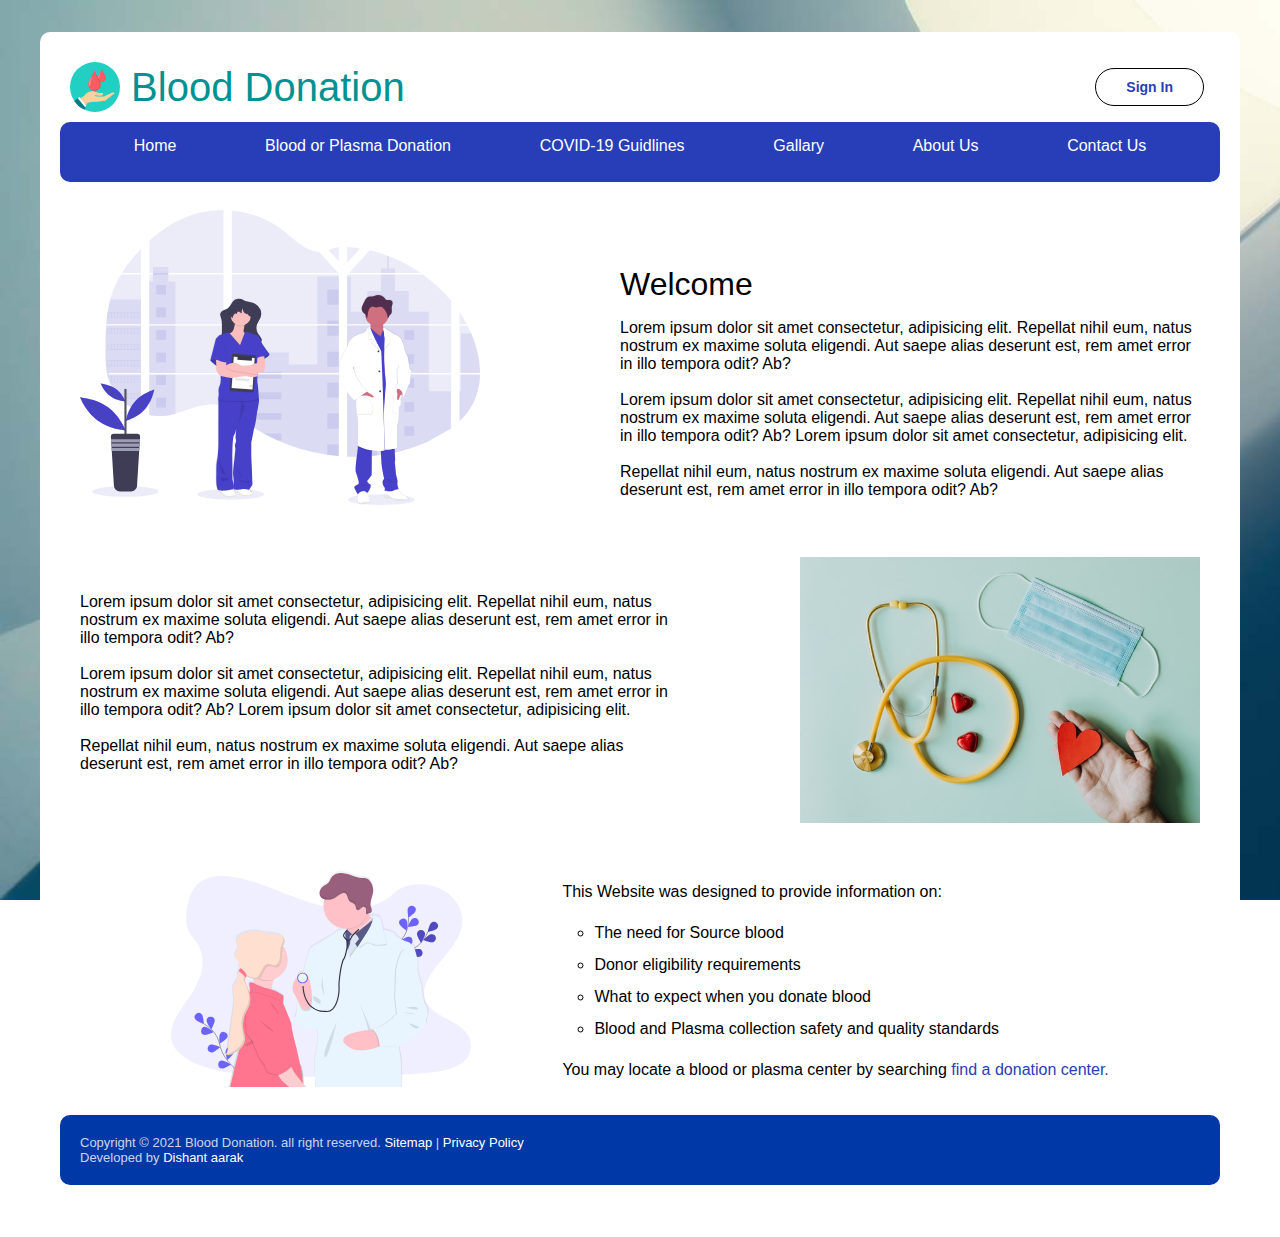
<file: index.html>
<!DOCTYPE html>
<html lang="en">

<head>
    <meta charset="UTF-8">
    <meta http-equiv="X-UA-Compatible" content="IE=edge">
    <meta name="viewport" content="width=device-width, initial-scale=1.0">
    <title>Home - Blood Donation</title>
    <link rel="stylesheet" href="./assits/css/header.css">
    <link rel="stylesheet" href="./assits/css/home.css">
    <link rel="stylesheet" href="./assits/css/footer.css">
</head>

<body>
    <div class="main-div">
        <!-- Header -->
        <Nav class="navbar">
            <div class="brand">
                <h2><img src="./assits/img/logo.svg" alt="" width="50px" height="50px"> &nbsp;Blood Donation</h2>
                <a href="Login.html" class="signIn">Sign In</a>
            </div>
            <div class="nav-links">
                <ul class="links">
                    <li class="link-item"><a href="index.html">Home</a></li>
                    <li class="link-item"><a href="#Blood or Plasma Donation">Blood or Plasma Donation</a></li>
                    <li class="link-item"><a href="#COVID-19 Guidlines">COVID-19 Guidlines</a></li>
                    <li class="link-item"><a href="gallery.html">Gallary</a></li>
                    <li class="link-item"><a href="#About Us">About Us</a></li>
                    <li class="link-item"><a href="#Contact Us">Contact Us</a></li>
                </ul>
            </div>
        </Nav>

        <!-- Home  -->

        <div class="home">
            <div class="home-1">
                <div class="home-img">
                    <img src="./assits/img/doctor-img.svg" alt="doctor-img" srcset="">
                </div>

                <div class="discrp">
                    <h1>Welcome</h1>
                    <p>
                        Lorem ipsum dolor sit amet consectetur, adipisicing elit. Repellat nihil eum, natus nostrum ex
                        maxime soluta eligendi. Aut saepe alias deserunt est, rem amet error in illo tempora odit? Ab?
                        <br>
                        <br>
                        Lorem ipsum dolor sit amet consectetur, adipisicing elit. Repellat nihil eum, natus nostrum ex
                        maxime soluta eligendi. Aut saepe alias deserunt est, rem amet error in illo tempora odit? Ab?
                        Lorem
                        ipsum dolor sit amet consectetur, adipisicing elit.<br><br> Repellat nihil eum, natus nostrum ex
                        maxime soluta eligendi. Aut saepe alias deserunt est, rem amet error in illo tempora odit? Ab?
                        <br><br>
                    </p>
                </div>
            </div>
            <div class="home-1">

                <p class="discrp-2">
                    Lorem ipsum dolor sit amet consectetur, adipisicing elit. Repellat nihil eum, natus nostrum ex
                    maxime soluta eligendi. Aut saepe alias deserunt est, rem amet error in illo tempora odit? Ab? <br>
                    <br>
                    Lorem ipsum dolor sit amet consectetur, adipisicing elit. Repellat nihil eum, natus nostrum ex
                    maxime soluta eligendi. Aut saepe alias deserunt est, rem amet error in illo tempora odit? Ab? Lorem
                    ipsum dolor sit amet consectetur, adipisicing elit.<br><br> Repellat nihil eum, natus nostrum ex
                    maxime soluta eligendi. Aut saepe alias deserunt est, rem amet error in illo tempora odit? Ab?
                    <br><br>
                </p>
                <div class="home-img">
                    <img src="./assits/img/img 1.jpg" alt="">
                </div>
            </div>
            <div class="home-1" style="justify-content: space-evenly;">
                <div class="home-img" style="width: 300px;">
                    <img src="./assits/img/doc.svg" alt="doctor-img" srcset="">
                </div>
                <div class="info">
                    <p>This Website was designed to provide information on:</p>
                    <ul class="info-links">
                        <li>The need for Source blood</li>
                        <li>Donor eligibility requirements</li>
                        <li>What to expect when you donate blood</li>
                        <li>Blood and Plasma collection safety and quality standards</li>
                    </ul>
                    <p>You may locate a blood or plasma center by searching <a class="u-links"
                            href="#find-donation-center">find
                            a donation center.</a></p>
                </div>
            </div>
        </div>

        <!-- Footer -->
        <footer class="footer">
            <div class="copyright">
                Copyright &copy; 2021 Blood Donation. all right reserved. <a href="#Sitemap">Sitemap</a> |<a
                    href="#privacy-policy"> Privacy Policy</a><br>
                Developed by <a href="#dishant"> Dishant aarak</a>
            </div>
        </footer>
    </div>
</body>

</html>
</file>
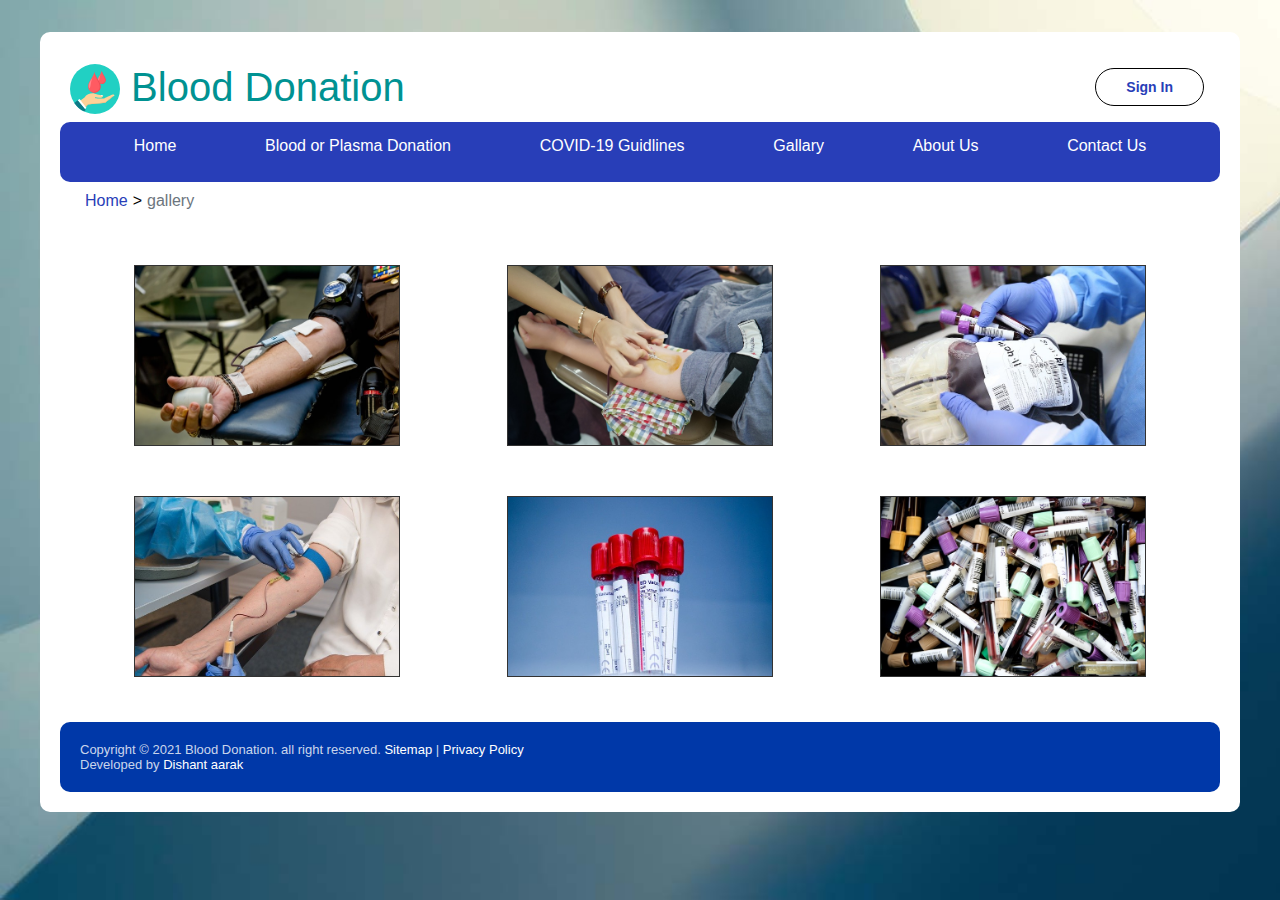
<file: gallery.html>
<!DOCTYPE html>
<html lang="en">

<head>
    <meta charset="UTF-8">
    <meta http-equiv="X-UA-Compatible" content="IE=edge">
    <meta name="viewport" content="width=device-width, initial-scale=1.0">
    <title>Gallery - Blood Donation</title>
    <link rel="stylesheet" href="./assits/css/header.css">
    <link rel="stylesheet" href="./assits/css/gallery.css">
    <link rel="stylesheet" href="./assits/css/footer.css">
</head>

<body>
    <div class="main-div">
        <!-- Header -->
        <Nav class="navbar">
            <div class="brand">
                <h2> <img src="./assits/img/logo.svg" alt="" width="50px" height="50px"> &nbsp;Blood Donation</h2>
                <a href="Login.html" class="signIn">Sign In</a>
            </div>
            <div class="nav-links">
                <ul class="links">
                    <li class="link-item"><a href="index.html">Home</a></li>
                    <li class="link-item"><a href="#Blood or Plasma Donation">Blood or Plasma Donation</a></li>
                    <li class="link-item"><a href="#COVID-19 Guidlines">COVID-19 Guidlines</a></li>
                    <li class="link-item"><a href="gallery.html">Gallary</a></li>
                    <li class="link-item"><a href="#About Us">About Us</a></li>
                    <li class="link-item"><a href="#Contact Us">Contact Us</a></li>
                </ul>
            </div>
        </Nav>

        <!-- Breedcrumb  -->
        <div class="breedcrumb">
            <ol class="breedcrumb-links" style="list-style: none;">
                <li class="breedcrumb-item u-links"><a href="index.html">Home</a></li>
                >
                <li class="breedcrumb-item">gallery</li>
            </ol>
        </div>



        <div class="gallery">
            <div class="card-item"><img src="./assits/img/card-1.jpg" onclick="openModal();currentSlide(1)" alt=""
                    width="100%" height="100%" /></div>
            <div class="card-item"><img src="./assits/img/card-2.jpg" onclick="openModal();currentSlide(2)" alt=""
                    width="100%" height="100%" /></div>
            <div class="card-item"><img src="./assits/img/card-3.jpg" onclick="openModal();currentSlide(3)" alt=""
                    width="100%" height="100%" /></div>
            <div class="card-item"><img src="./assits/img/card-4.jpg" onclick="openModal();currentSlide(4)" alt=""
                    width="100%" height="100%" /></div>
            <div class="card-item"><img src="./assits/img/card-5.jpg" onclick="openModal();currentSlide(5)" alt=""
                    width="100%" height="100%" /></div>
            <div class="card-item"><img src="./assits/img/card-6.jpg" onclick="openModal();currentSlide(6)" alt=""
                    width="100%" height="100%" /></div>
        </div>


        <div id="myModal" class="modal">
            <span class="close cursor" onclick="closeModal()">&times;</span>
            <div class="modal-content">

                <div class="mySlides">
                    <div class="numbertext">1 / 6</div>
                    <img src="./assits/img/card-1.jpg" style="width: 1080px;">
                </div>

                <div class="mySlides">
                    <div class="numbertext">2 / 6</div>
                    <img src="./assits/img/card-2.jpg" style="width:1080px;">
                </div>

                <div class="mySlides">
                    <div class="numbertext">3 / 6</div>
                    <img src="./assits/img/card-3.jpg" style="width:1080px;">
                </div>

                <div class="mySlides">
                    <div class="numbertext">4 / 6</div>
                    <img src="./assits/img/card-4.jpg" style="width:1080px;">
                </div>
                <div class="mySlides">
                    <div class="numbertext">5 / 6</div>
                    <img src="./assits/img/card-5.jpg" style="width:1080px;">
                </div>
                <div class="mySlides">
                    <div class="numbertext">6 / 6</div>
                    <img src="./assits/img/card-6.jpg" style="width:1080px;">
                </div>

                <a class="prev" onclick="plusSlides(-1)">&#10094;</a>
                <a class="next" onclick="plusSlides(1)">&#10095;</a>
            </div>

        </div>

        <!-- Footer -->
        <footer class="footer">
            <div class="copyright">
                Copyright &copy; 2021 Blood Donation. all right reserved. <a href="#Sitemap">Sitemap</a> |<a
                    href="#privacy-policy"> Privacy Policy</a><br>
                Developed by <a href="#dishant"> Dishant aarak</a>
            </div>
        </footer>
    </div>
    <script src="./assits/scripts/js/gallery.js"></script>
</body>

</html>
</file>
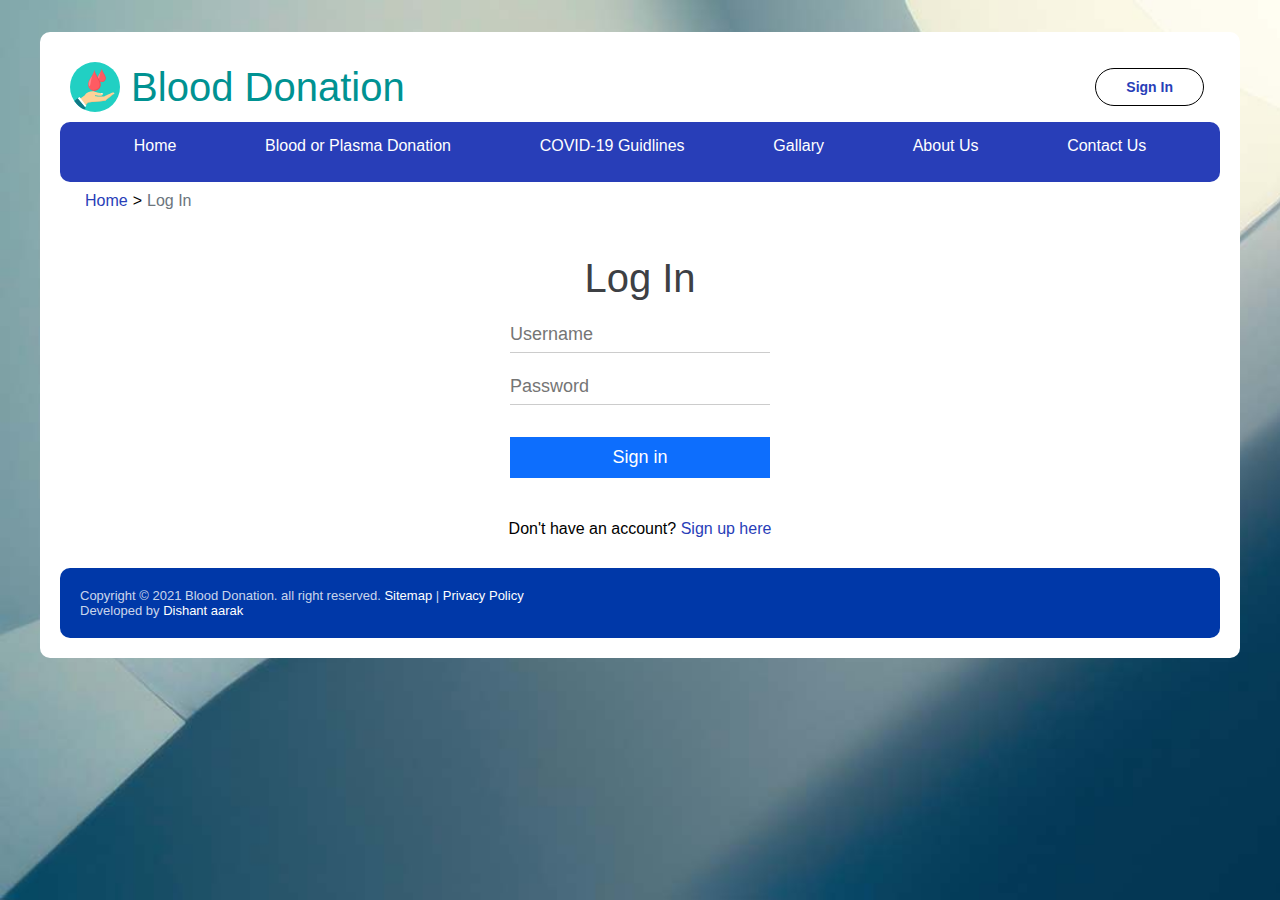
<file: Login.html>
<!DOCTYPE html>
<html lang="en">

<head>
    <meta charset="UTF-8">
    <meta http-equiv="X-UA-Compatible" content="IE=edge">
    <meta name="viewport" content="width=device-width, initial-scale=1.0">
    <title>SignIn - Blood Donation</title>
    <link rel="stylesheet" href="./assits/css/header.css">
    <link rel="stylesheet" href="./assits/css/login.css">
    <link rel="stylesheet" href="./assits/css/footer.css">
</head>

<body>
    <div class="main-div">
        <!-- Header -->
        <Nav class="navbar">
            <div class="brand">
                <h2><img src="./assits/img/logo.svg" alt="" width="50px" height="50px"> &nbsp;Blood Donation</h2>
                <a href="Login.html" class="signIn">Sign In</a>
            </div>
            <div class="nav-links">
                <ul class="links">
                    <li class="link-item"><a href="index.html">Home</a></li>
                    <li class="link-item"><a href="#Blood or Plasma Donation">Blood or Plasma Donation</a></li>
                    <li class="link-item"><a href="#COVID-19 Guidlines">COVID-19 Guidlines</a></li>
                    <li class="link-item"><a href="gallery.html">Gallary</a></li>
                    <li class="link-item"><a href="#About Us">About Us</a></li>
                    <li class="link-item"><a href="#Contact Us">Contact Us</a></li>
                </ul>
            </div>
        </Nav>


        <div class="breedcrumb">
            <ol class="breedcrumb-links" style="list-style: none;">
                <li class="breedcrumb-item u-links"><a href="index.html">Home</a></li>
                >
                <li class="breedcrumb-item">Log In</li>
            </ol>
        </div>

        <div class="login">
            <form class="login-form">
                <h2>Log In</h2>
                <input type="text" class="form-input" placeholder="Username" required />
                <input type="text" class="form-input" placeholder="Password" required />
                <button type="submit" class="btn-s">Sign in</button>
            </form>
            <p>Don't have an account? <a class="u-links" href="signup.html"> Sign up here</a></p>
        </div>

        <!-- Footer -->
        <footer class="footer">
            <div class="copyright">
                Copyright &copy; 2021 Blood Donation. all right reserved. <a href="#Sitemap">Sitemap</a> |<a
                    href="#privacy-policy"> Privacy Policy</a><br>
                Developed by <a href="#dishant"> Dishant aarak</a>
            </div>
        </footer>
    </div>
</body>

</html>
</file>
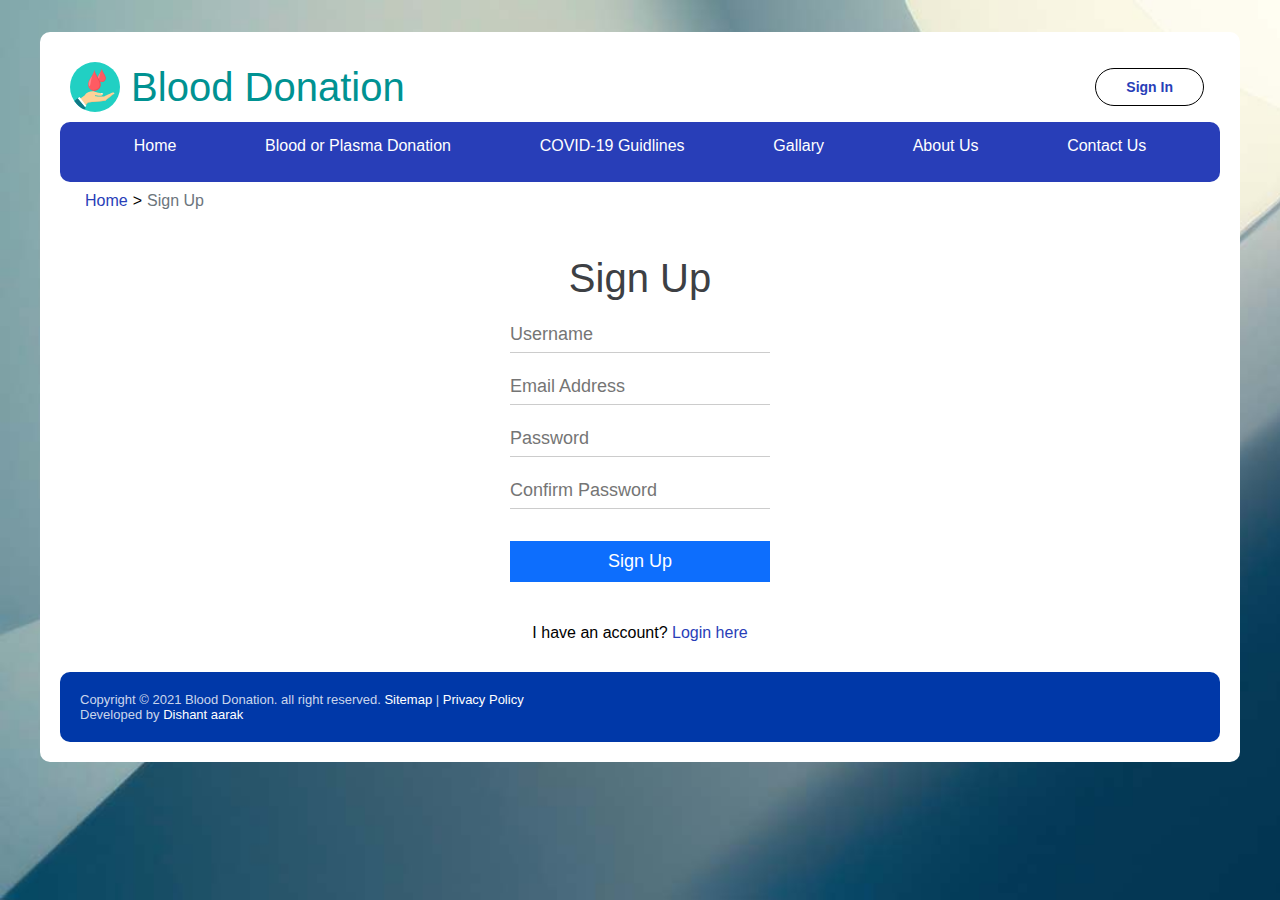
<file: signup.html>
<!DOCTYPE html>
<html lang="en">

<head>
    <meta charset="UTF-8">
    <meta http-equiv="X-UA-Compatible" content="IE=edge">
    <meta name="viewport" content="width=device-width, initial-scale=1.0">
    <title>SignUp - Blood Donation</title>
    <link rel="stylesheet" href="./assits/css/header.css">
    <link rel="stylesheet" href="./assits/css/login.css">
    <link rel="stylesheet" href="./assits/css/footer.css">
</head>

<body>
    <div class="main-div">
        <!-- Header -->
        <Nav class="navbar">
            <div class="brand">
                <h2><img src="./assits/img/logo.svg" alt="" width="50px" height="50px"> &nbsp;Blood Donation</h2>
                <a href="Login.html" class="signIn">Sign In</a>
            </div>
            <div class="nav-links">
                <ul class="links">
                    <li class="link-item"><a href="index.html">Home</a></li>
                    <li class="link-item"><a href="#Blood or Plasma Donation">Blood or Plasma Donation</a></li>
                    <li class="link-item"><a href="#COVID-19 Guidlines">COVID-19 Guidlines</a></li>
                    <li class="link-item"><a href="gallery.html">Gallary</a></li>
                    <li class="link-item"><a href="#About Us">About Us</a></li>
                    <li class="link-item"><a href="#Contact Us">Contact Us</a></li>
                </ul>
            </div>
        </Nav>

        <div class="breedcrumb">
            <ol class="breedcrumb-links" style="list-style: none;">
                <li class="breedcrumb-item u-links"><a href="index.html">Home</a></li>
                >
                <li class="breedcrumb-item">Sign Up</li>
            </ol>
        </div>
        <div class="login">
            <form class="login-form">
                <h2>Sign Up</h2>
                <input type="text" class="form-input" placeholder="Username" required />
                <input type="email" class="form-input" placeholder="Email Address" required />
                <input type="text" class="form-input" placeholder="Password" required />
                <input type="text" class="form-input" placeholder="Confirm Password" required />
                <button type="submit" class="btn-s">Sign Up</button>
            </form>
            <p>I have an account? <a class="u-links" href="Login.html"> Login here</a></p>
        </div>

        <!-- Footer -->
        <footer class="footer">
            <div class="copyright">
                Copyright &copy; 2021 Blood Donation. all right reserved. <a href="#Sitemap">Sitemap</a> |<a
                    href="#privacy-policy"> Privacy Policy</a><br>
                Developed by <a href="#dishant"> Dishant aarak</a>
            </div>
        </footer>
    </div>
</body>

</html>
</file>
<file: assits/css/header.css>
* {
  padding: 0%;
  margin: 0%;
  box-sizing: border-box;
}

body {
  display: flex;
  flex-direction: column;
  align-items: center;
  background: url(../img/bg.jpg) fixed;
  background-size: cover;
  background-repeat: no-repeat;
  font-family: -apple-system, BlinkMacSystemFont, "Segoe UI", Roboto, Oxygen,
    Ubuntu, Cantarell, "Open Sans", "Helvetica Neue", sans-serif;
}
a {
  text-decoration: none;
  color: #283eb8;
}

.breedcrumb {
  display: flex;
  padding: 10px 20px;
}

.breedcrumb-links {
  display: flex;
}

.breedcrumb-item {
  padding: 0 5px;
  color: #6c757d;
}

.u-links:hover {
  text-decoration: underline;
}

.main-div {
  background-color: #fff;
  padding: 20px;
  margin: 2em 0;
  border-radius: 10px;
  width: 1200px;
  display: flex;
  flex-direction: column;
  justify-content: center;
}

.navbar {
  display: flex;
  flex-direction: column;
}

.nav-links .links {
  display: flex;
}

.brand {
  padding: 10px;
  display: flex;
  justify-content: space-between;
}
.brand h2 {
  font-size: 2.5em;
  font-weight: 500;
  color: rgb(0, 146, 146);
  display: flex;
  align-items: center;
}

.nav-links {
  background-color: #283eb8;
  color: #fff;
  border-radius: 10px;
  height: 60px;
}

.links {
  display: flex;
  justify-content: space-evenly;
}
.link-item {
  padding: 15px;
  list-style: none;
}

.link-item a:hover {
  border-bottom: 3px solid #fff;
}
.link-item a {
  color: #fff;
  padding-bottom: 5px;
}

.signIn {
  padding: 10px 30px;
  margin: 6px;
  border-radius: 30px;
  font-weight: 600;
  font-size: 14px;
  background-color: transparent;
  border: 1px solid #000;
  text-decoration: none;
  transition: all 0.3s;
}

.signIn:hover {
  background-color: rgb(0, 146, 146);
  color: #fff;
  border-color: #fff;
}

.dropbtn {
  color: white;
  cursor: pointer;
}

.dropdown {
  position: relative;
  display: inline-block;
}

.dropdown-content {
  display: none;
  position: absolute;
  background-color: #f1f1f1;
  min-width: 160px;
  overflow: auto;
  box-shadow: 0px 8px 16px 0px rgba(0, 0, 0, 0.2);
  z-index: 1;
}

.dropdown-content a {
  color: black;
  padding: 12px 16px;
  text-decoration: none;
  display: block;
}

.dropdown a:hover {
  background-color: #ddd;
}

.show {
  display: block;
}

.d-flex {
  display: flex;
}

.justify-content-center {
  justify-content: center;
}

.align-items-center {
  align-items: center;
}
</file>
<file: assits/css/home.css>
.home-1 {
  padding: 20px;
  display: flex;
  justify-content: space-between;
  align-items: center;
}

.discrp {
  margin-top: 3em;
  width: 600px;
  padding-left: 20px;
}
.discrp-2 {
  width: 600px;
}

.discrp h1 {
  font-size: 2rem;
  font-weight: 500;
  padding: 1rem 0;
}
.home-img {
  width: 400px;
}
.home-img img {
  max-width: 100%;
  height: auto;
}

.info p {
  padding: 1rem 0;
}
.info-links {
  margin-left: 2em;
  list-style-type: circle;
}

.info-links li {
  padding: 7px 0;
}
</file>
<file: assits/css/footer.css>
.footer {
  background-color: #0038a8;
  color: rgba(255, 255, 255, 0.8);
  font-size: 13px;
  padding: 20px;
  border-radius: 10px;
}

.copyright a {
  color: #fff;
}
.copyright a:hover {
  color: rgba(255, 255, 255, 0.8);
}
</file>
<file: assits/css/gallery.css>
.gallery {
  display: grid;
  grid-template-columns: auto auto auto;
  padding: 20px;
  justify-items: center;
}

.card-item {
  background-color: rgba(255, 255, 255, 0.8);
  border: 1px solid rgba(0, 0, 0, 0.8);
  font-size: 30px;
  margin: 25px 0;
  text-align: center;
  width: 266px;
  cursor: pointer;
}

.card-item img {
  transition: all 0.4s;
}
.card-item img:hover {
  filter: brightness(0.5);
}

.row > .column {
  padding: 0 8px;
}

.row:after {
  content: "";
  display: table;
  clear: both;
}

.column {
  float: left;
  width: 25%;
}

.mySlides {
  justify-content: center;
  flex-direction: column;
  align-items: center;
}

/* The Modal (background) */
.modal {
  display: none;
  position: fixed;
  z-index: 1;
  left: 0;
  top: 0;
  width: 100%;
  height: 100%;
  overflow: auto;
  background-color: rgba(0, 0, 0, 0.712);
}

/* Modal Content */
.modal-content {
  position: relative;
  background-color: #fefefe;
  margin: auto;
  padding: 0;
  width: 90%;
  max-width: 1200px;
}

/* The Close Button */
.close {
  color: white;
  position: absolute;
  top: 10px;
  right: 25px;
  font-size: 35px;
  font-weight: bold;
}

.close:hover,
.close:focus {
  color: #999;
  text-decoration: none;
  cursor: pointer;
}

.mySlides {
  display: none;
}

.cursor {
  cursor: pointer;
}

/* Next & previous buttons */
.prev,
.next {
  cursor: pointer;
  position: absolute;
  top: 50%;
  width: auto;
  padding: 16px;
  margin-top: -50px;
  color: rgb(126, 126, 126);
  font-weight: bold;
  font-size: 20px;
  transition: 0.6s ease;
  border-radius: 0 3px 3px 0;
  user-select: none;
  -webkit-user-select: none;
}

/* Position the "next button" to the right */
.next {
  right: 0;
  border-radius: 3px 0 0 3px;
}

/* On hover, add a black background color with a little bit see-through */
.prev:hover,
.next:hover {
  background-color: rgba(0, 0, 0, 0.8);
  color: white;
}

/* Number text (1/3 etc) */
.numbertext {
  color: #f2f2f2;
  font-size: 12px;
  padding: 8px 12px;
  position: absolute;
  top: 0;
}

img {
  margin-bottom: -4px;
}

.caption-container {
  text-align: center;
  background-color: black;
  padding: 2px 16px;
  color: white;
}

.demo {
  opacity: 0.6;
}

.active,
.demo:hover {
  opacity: 1;
}

img.hover-shadow {
  transition: 0.3s;
}

.hover-shadow:hover {
  box-shadow: 0 4px 8px 0 rgba(0, 0, 0, 0.2), 0 6px 20px 0 rgba(0, 0, 0, 0.19);
}
</file>
<file: assits/css/login.css>
.login {
  width: 100%;
  display: flex;
  justify-content: center;
  align-items: center;
  flex-direction: column;
  padding: 20px;
}

.login-form {
  max-width: 500px;
  display: flex;
  flex-direction: column;
  justify-content: center;
  align-items: center;
}

.login-form h2 {
  text-align: center;
  font-size: 2.5rem;
  font-weight: 400;
  padding-top: 1rem;
  color: #3d4044;
}
.login-form hr {
  margin-top: 7px;
  margin-bottom: 20px;
  height: 4px;
  background-color: #3d4044;
}

.login p {
  padding: 10px;
}

.form-input {
  margin-top: 1rem;
  font-size: 18px;
  color: #3d4044;
  border: 0;
  padding: 7px 0;
  width: 100%;
  border-bottom: 1px solid #ccc;
  outline: 0;
}

.input-box {
  position: relative;
  width: 100%;
}

.form-input ~ .focus-border {
  position: absolute;
  bottom: 0;
  left: 0;
  width: 0;
  height: 2px;
  background-color: #3399ff;
  transition: 0.4s;
}
.form-input:focus ~ .focus-border {
  width: 100%;
  transition: 0.4s;
}

.btn-s {
  width: 260px;
  border: none;
  font-size: 18px;
  padding: 10px 20px;
  margin: 2rem 0px;
  cursor: pointer;
  color: #fff;
  background-color: #0d6efd;
  outline: 0;
}

.admin {
  background-color: #fff;
  padding: 20px;
  margin-top: 10rem;
  border-radius: 10px;
}

.message{
  margin-top: 10px;
  width: 100%;
  height: 100px;
  outline: 0;
  padding: 10px;
  border-radius: 5px;
  font-size: 18px;
  border: 2px solid rgb(207, 207, 207);
}
.msg{
  margin-top: 0.7rem;
}

label{
  font-size: 20px;
  color: #3d4044;
}
</file>
